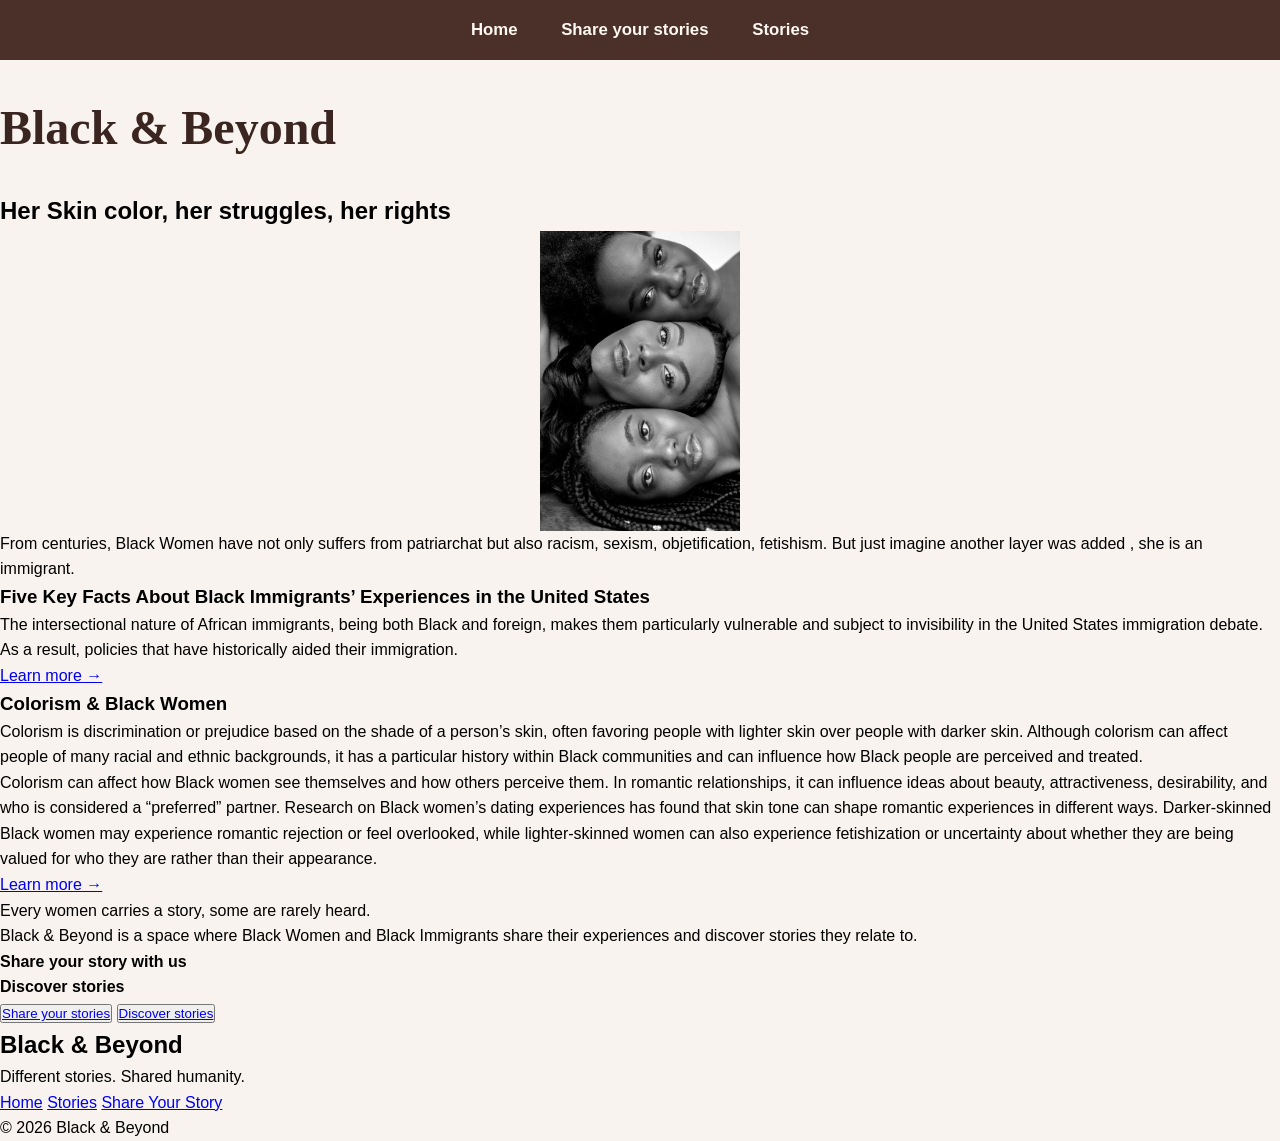
<file: index.html>
<!DOCTYPE html>
<html>
  <head>
    
    <title>Rithza S.P</title>
    <meta charset="utf-8" />
	  <meta http-equiv="X-UA-Compatible" content="IE=edge" />
	  <meta name="viewport" content="width=device-width, initial-scale=1" />

	  <!-- link the webpage's stylesheet -->
	  <link rel="stylesheet" href="/style.css" />

	  <!-- link the webpage's JavaScript file -->
	  <script src="/script.js" defer></script>

  </head>
  
  <body>
    <nav>
      <ul>
         <li><a href = "index.html">Home</a></li>
        <li><a href = "Share.html">Share your stories</a></li>
        <li><a href="discover.html">Stories</a></li>
      </ul>
    </nav>
    
    <header>
    <h1> Black & Beyond</h1>
    <h2>Her Skin color, her struggles, her rights</h2>
    <img class ="united" src="assets/BLKWomen.jpg" alt = "A picture of three black women with their heads on each other's posing"/>
    </header>
    
    <p>From centuries, Black Women have not only suffers from patriarchat but also racism, sexism, objetification, fetishism. But just imagine another layer was added , she is an immigrant.</p>
    
    <div>
      <h3>Five Key Facts About Black Immigrants’ Experiences in the United States</h3>
    <p> The  intersectional  nature  of African  immigrants,  being  both  Black  and  foreign,  makes them particularly vulnerable and subject to invisibility in the United States immigration debate.  As a result, policies that have   historically   aided   their   immigration.</p>

       <a href="ttps://www.kff.org/racial-equity-and-health-policy/five-key-facts-about-black-immigrants-experiences-in-the-united-states/"
       target="_blank"
       rel="noopener noreferrer">
        Learn more →
    </a>
</div>
       
<h3>Colorism & Black Women</h3>
<div>
       <p>Colorism is discrimination or prejudice based on the shade of a person’s skin, often favoring people with lighter skin over people with darker skin. Although colorism can affect people of many racial and ethnic backgrounds, it has a particular history within Black communities and can influence how Black people are perceived and treated.</p>
       
<p>Colorism can affect how Black women see themselves and how others perceive them. In romantic relationships, it can influence ideas about beauty, attractiveness, desirability, and who is considered a “preferred” partner.

Research on Black women’s dating experiences has found that skin tone can shape romantic experiences in different ways. Darker-skinned Black women may experience romantic rejection or feel overlooked, while lighter-skinned women can also experience fetishization or uncertainty about whether they are being valued for who they are rather than their appearance.</p> 
       
<div>
        <a href="https://journals.sagepub.com/doi/epub/10.1177/00219347251396577"
       target="_blank"
       rel="noopener noreferrer">
        Learn more →
    </a>
</div>
  
<p>Every women carries a story, some are rarely heard.</p>
  <p>Black & Beyond is a space where Black Women and Black Immigrants share their experiences and discover stories they relate to.</p>
  <h4>Share your story with us</h4> 
  <h4>Discover stories</h4>
    <button> <a href = "Share.html">Share your stories</a>
    </button> <button>
          <a href="discover.html">Discover stories</a></button>
  
    <footer>

        <div class="footer-content">

            <h2>Black & Beyond</h2>

            <p>
                Different stories. Shared humanity.
            </p>

            <div class="footer-links">

                <a href="index.html">Home</a>
                <a href="discover.html">Stories</a>
                <a href="Share.html">Share Your Story</a>

            </div>

            <p class="copyright">
                © 2026 Black & Beyond
            </p>

        </div>

    </footer>
  </body>
</html>
</file>
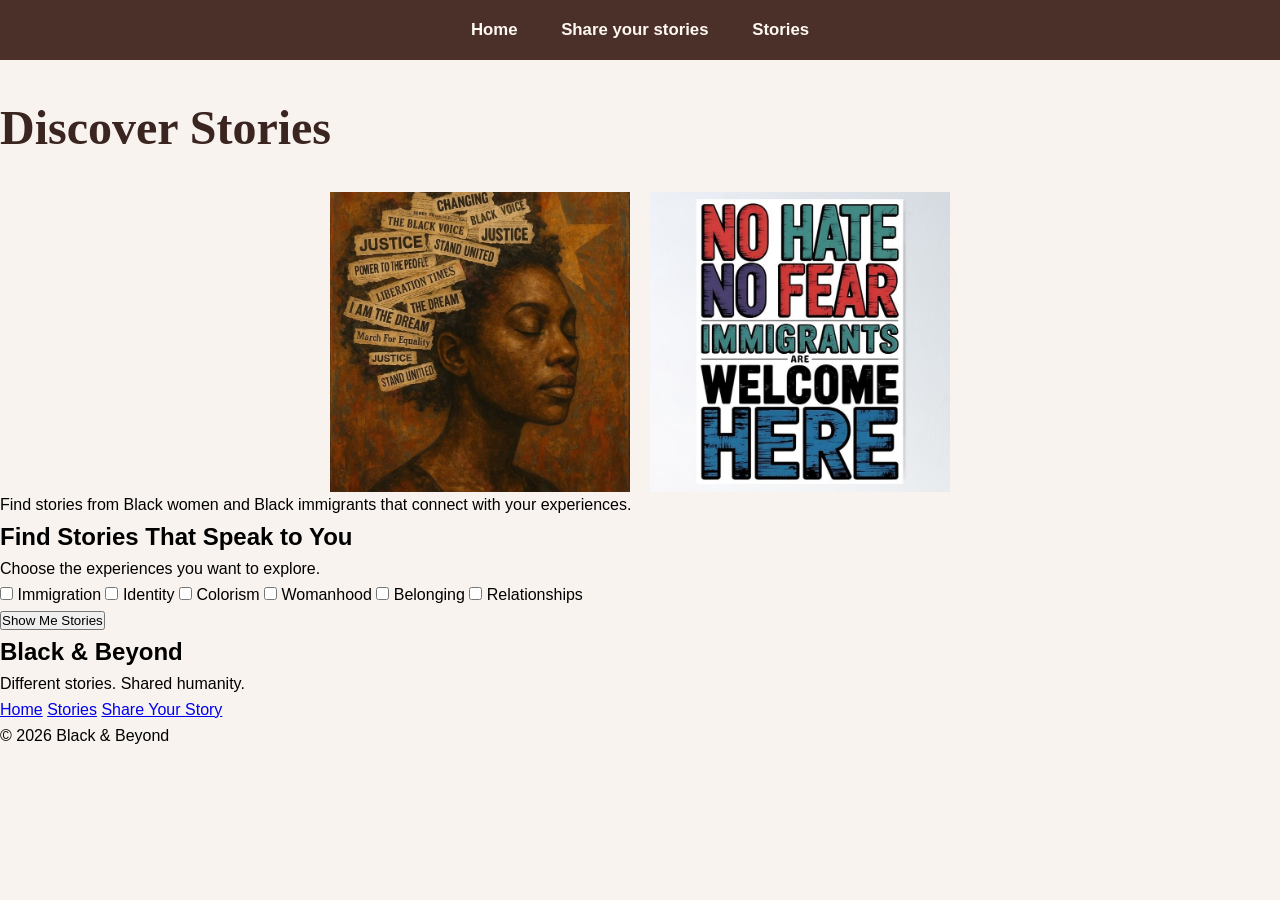
<file: discover.html>
<!DOCTYPE html>
<html>
  <head>
    
    <title>Stories</title>
    <meta charset="utf-8" />
	  <meta http-equiv="X-UA-Compatible" content="IE=edge" />
	  <meta name="viewport" content="width=device-width, initial-scale=1" />

	  <!-- link the webpage's stylesheet -->
	  <link rel="stylesheet" href="/style.css" />

	  <!-- link the webpage's JavaScript file -->
	  <script src="/script.js" defer></script>

  </head>
  
  <body>
    <header>
    <nav>
      <ul>
         <li><a href = "index.html">Home</a></li>
        <li><a href = "Share.html">Share your stories</a></li>
        <li><a href="discover.html">Stories</a></li>
      </ul>
    </nav>
    <h1>Discover Stories</h1>
      <div class ="square-image">
     <img class ="last-image" src="assets/amazing.jpeg" alt = "An illustration of a black women with words in her afro"/> 
      <img class ="last-image" src="assets/welcomeHere.jpeg" alt = "An illustration displaying the message: no hate, no fear. Immigrants are welcome here"/>
        </div>
    </header>
    <div class="stories">
    <p>Find stories from Black women and Black immigrants that connect with your experiences.</p>
</div>

<div class="discover">
    <h2>Find Stories That Speak to You</h2>
    <p>Choose the experiences you want to explore.</p>

    <div class="filter">
        <label>
            <input type="checkbox" name="filter" value="immigration">
            Immigration
        </label>

        <label>
            <input type="checkbox" name="filter" value="identity">
            Identity
        </label>

        <label>
            <input type="checkbox" name="filter" value="colorism">
            Colorism
        </label>

        <label>
            <input type="checkbox" name="filter" value="womanhood">
            Womanhood
        </label>

        <label>
            <input type="checkbox" name="filter" value="belonging">
            Belonging
        </label>

        <label>
            <input type="checkbox" name="filter" value="relationships">
            Relationships
        </label>
    </div>

    <button type="button" id="show-stories">Show Me Stories</button>
</div>

<div class="story-results">

    <div id="story-container">

    </div>
</div>
    
    <footer>

        <div class="footer-content">

            <h2>Black & Beyond</h2>

            <p>
                Different stories. Shared humanity.
            </p>

            <div class="footer-links">

                <a href="index.html">Home</a>
                <a href="discover.html">Stories</a>
                <a href="Share.html">Share Your Story</a>

            </div>

            <p class="copyright">
                © 2026 Black & Beyond
            </p>

        </div>

    </footer>
  </body>
</html>
</file>
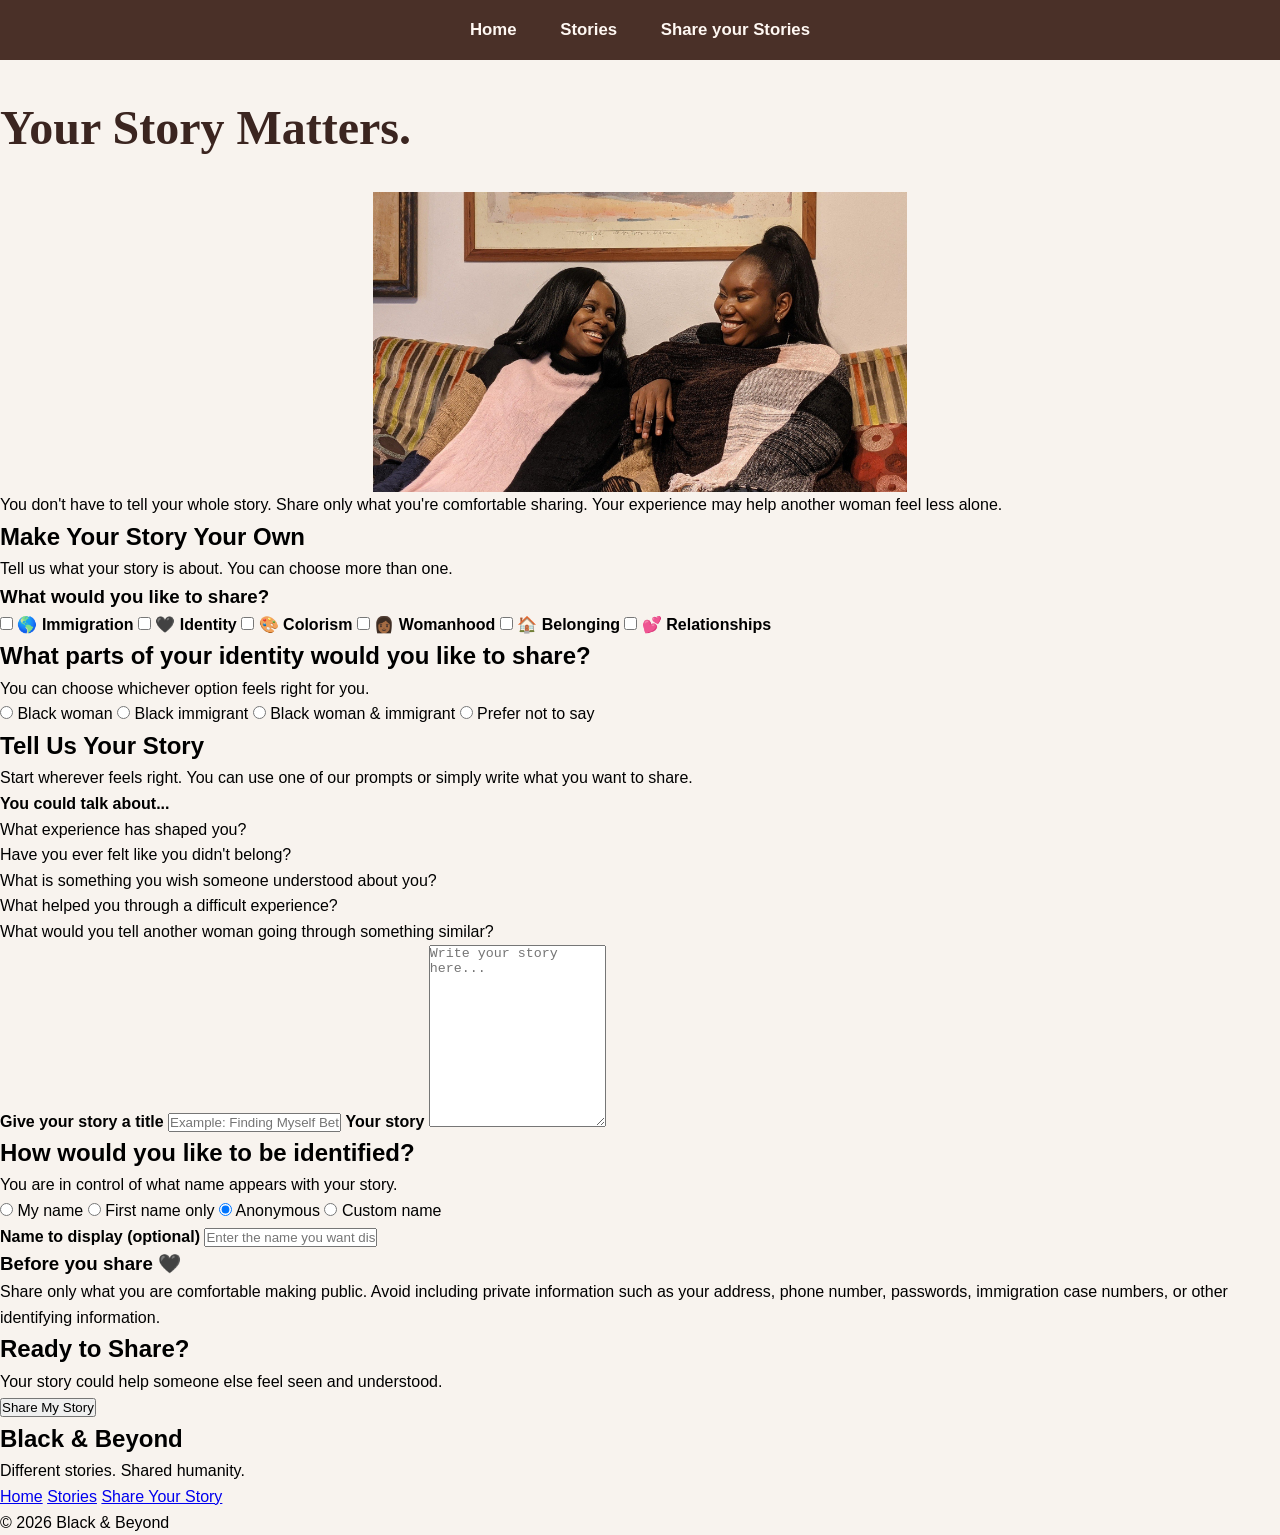
<file: share.html>
<!DOCTYPE html>
<html lang="en">

<head>
    <meta charset="UTF-8">
    <meta name="viewport" content="width=device-width, initial-scale=1.0">

    <title>Share Your Story | Black & Beyond</title>

    <link rel="stylesheet" href="style.css">
  
  <!-- link the webpage's JavaScript file -->
	  <script src="/script.js" defer></script>
</head>

<body>
  <header>
    <nav>
    <ul>
     <li> <a href="index.html">Home</a></li>
     <li> <a href="discover.html">Stories</a></li> 
     <li> <a href="Share.html">Share your Stories</a></li>
    </ul>
    </nav>
    <h1>Your Story Matters.</h1>
    <img class="sharing" src="assets/support.jpg" alt = "A picture of two black women talking and laughing with each others on a couch"/>
    </header>

    <main>

    <div>

      <p>
      You don't have to tell your whole story.
      Share only what you're comfortable sharing.
      Your experience may help another woman feel less alone.
      </p>

      </div>

      <div class="personalize">

      <h2>Make Your Story Your Own</h2>

    <p>
    Tell us what your story is about. You can choose more than one.
    </p>


    <h3>What would you like to share?</h3>

    <div class="topicOptions">

    <label class="topic-card">
    <input type="checkbox" name="topic" value="immigration">
    <span>🌎</span>
    <strong>Immigration</strong>
    </label>


    <label class="topic-card">
  <input type="checkbox" name="topic" value="identity">
    <span>🖤</span>
    <strong>Identity</strong>
  </label>


  <label class="topic-card">
  <input type="checkbox" name="topic" value="colorism">
  <span>🎨</span>
  <strong>Colorism</strong>
  </label>


  <label class="topic-card">
  <input type="checkbox" name="topic" value="womanhood">
  <span>👩🏾</span>
  <strong>Womanhood</strong>
  </label>


  <label class="topic-card">
  <input type="checkbox" name="topic" value="belonging">
  <span>🏠</span>
  <strong>Belonging</strong>
  </label>


  <label class="topic-card">
  <input type="checkbox" name="topic" value="relationships">
  <span>💕</span>
  <strong>Relationships</strong>
  </label>

  </div>

  <div class="identity">

  <h2>What parts of your identity would you like to share?</h2>

  <p>
    You can choose whichever option feels right for you.
  </p>

  <div class="identity-options">

  <label>
  <input type="radio" name="identity" value="black-woman">
   Black woman
  </label>

  <label>
  <input type="radio" name="identity" value="black-immigrant">
  Black immigrant
  </label>

  <label>
  <input type="radio" name="identity" value="both">
  Black woman & immigrant
  </label>

  <label>
  <input type="radio" name="identity" value="prefer-not">
  Prefer not to say
  </label>

  </div>

  </div>

  <div class="story">

  <h2>Tell Us Your Story</h2>

  <p>
    Start wherever feels right. You can use one of our prompts
    or simply write what you want to share.
  </p>

  <div class="story-prompts">

  <p><strong>You could talk about...</strong></p>

  <ul>
  <li>What experience has shaped you?</li>
  <li>Have you ever felt like you didn't belong?</li>
  <li>What is something you wish someone understood about you?</li>
  <li>What helped you through a difficult experience?</li>
  <li>What would you tell another woman going through something similar?</li>
  </ul>

  </div>

  <label for="story-title">
  <strong>Give your story a title</strong>
  </label>

  <input
  type="text"
  id="story-title"
  name="story-title"
  placeholder="Example: Finding Myself Between Two Cultures"
  >

  <label for="myStory">
  <strong>Your story</strong>
  </label>

  <textarea
  id="story"
  name="story"
  rows="12"
  placeholder="Write your story here..."
  ></textarea>

  <div class="privacy-section">

  <h2>How would you like to be identified?</h2>

  <p>
    You are in control of what name appears with your story.
  </p>


  <div class="name-options">

  <label>
  <input type="radio" name="display-name" value="full-name">
    My name
  </label>

  <label>
  <input type="radio" name="display-name" value="first-name">
    First name only
  </label>

  <label>
  <input
  type="radio"
  name="display-name"
  value="anonymous"
  checked
  >
  Anonymous
  </label>

  <label>
  <input type="radio" name="display-name" value="custom">
  Custom name
  </label>

  </div>

  <label for="display-name">
  <strong>Name to display (optional)</strong>
  </label>

  <input
  type="text"
  id="display-name"
  name="display-name"
  placeholder="Enter the name you want displayed"
  >

  </div>

  <div class="privacy-notice">

  <h3>Before you share 🖤</h3>

  <p>
  Share only what you are comfortable making public.
  Avoid including private information such as your address,
  phone number, passwords, immigration case numbers, or other
  identifying information.
  </p>

  </div>

  <div class="submit-section">

  <h2>Ready to Share?</h2>

  <p>
    Your story could help someone else feel seen and understood.
  </p>

  <button type="submit" id="submit-button">
     Share My Story
  </button>

  </div>

  </main>


  <footer>

  <div class="footer">

  <h2>Black & Beyond</h2>

  <p>
    Different stories. Shared humanity.
  </p>

  <div class="footer-links">

    <a href="index.html">Home</a>
    <a href="discover.html">Stories</a>
    <a href="Share.html">Share Your Story</a>

  </div>

  <p class="copyright">
    © 2026 Black & Beyond
  </p>

  </div>

  </footer>


</body>

</html>
</file>
<file: style.css>
/* STYLE SECTIONING TAGS */
* { /* Reset the space of the webpage */
   margin: 0px;
   padding: 0px;
}

body {
 background-color: #f8f3ee;
 font-family: "Poppins", sans-serif;
 line-height : 1.6;
}

/* STYLE TEXT */
h1 {
  color: #3b2520;
  font-family: "Playfair Display", serif; 
  font-size: 3rem; 
  margin: 30px 0 25px;
}

/* STYLE IMAGES */
.sharing{
  width: 100%;
  height: 300px;
  object-fit: contain;
  border-radius: 0;
  display: block;
  margin: 0;
}

.united{
   width: 100%;
  height: 300px;
  object-fit: contain;
  display: block;
  margin: 0 auto;
}

.square-image{
  display: flex;
  justify-content: center;
  gap: 20px;
}

.last-image{
   width: 300px;
  height: 300px;
  object-fit: cover;
}
/* STYLE NAV BAR */
nav ul {
  list-style-type: none;
  margin: 0;
  padding: 0;
  background-color: #4A3028;
  display: flex;
  justify-content: center;
}

nav li {
  display: inline;
}

nav li a {
  display: block;
  color: #FFF8F3;
  text-decoration: none;
  font-size: 1.05em;
  font-weight: 600;
  padding: 1em 1.3em;
  transition: 0.2s ease;
  
nav a:hover { 
  color: #9a5f4a; 
}

/* STYLE BUTTONS */
button{
  font-family: "Poppins", sans-serif;
  font-size: 1em;
  font-weight: 600;
  color: #FFF8F3;
  background-color: #6F4033;
  border: none;
  border-radius: 8px;
  padding: 12px 24px;
  cursor: pointer;
  transition: 0.2s ease;;
}  
/* Hover */

button:hover {
  background-color: #9A6754;
  transform: translateY(-2px);
}

/* When the button is clicked */

button:active {
  transform: translateY(0);
}

/* Share My Story */

#submit-button {
  margin-top: 15px;
}

/* Show Me Stories */

#show-stories {
  margin-top: 15px;
}
</file>
